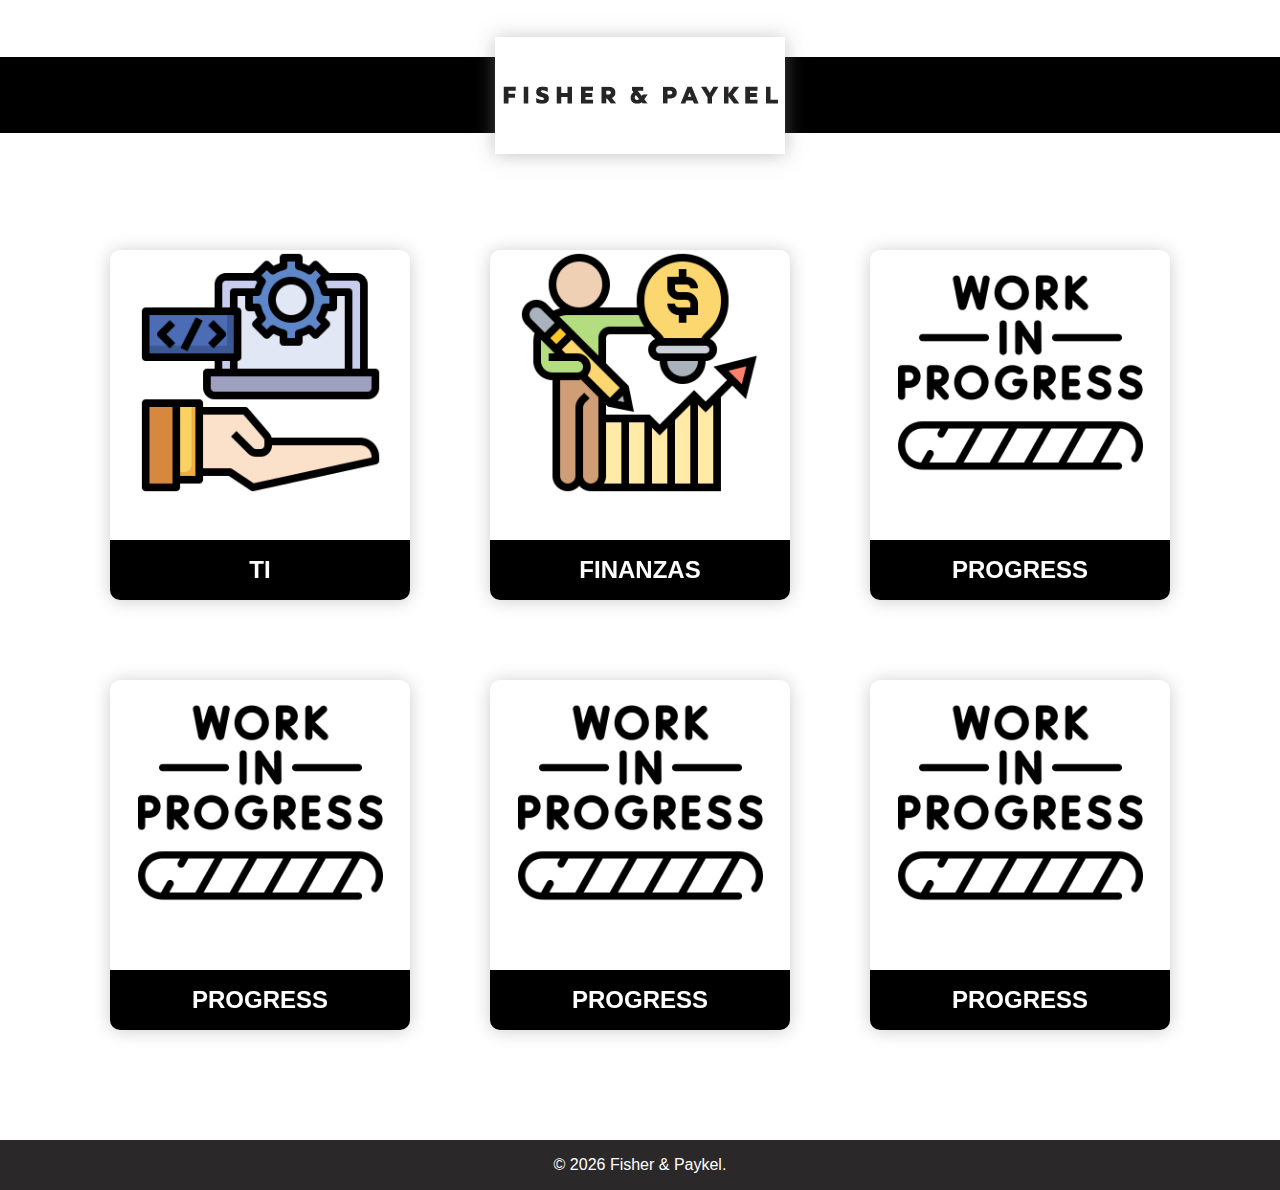
<file: ACTIVOS/index.html>
<!DOCTYPE html>
<html lang="en">

<head>
    <meta charset="UTF-8">
    <meta name="viewport" content="width=device-width, initial-scale=1.0">
    <link rel="stylesheet" href="css/structure.css">
    <link
    rel="icon"
    href="image/F.png"
    sizes="192x192"
  />
    <title>ASSETS</title>
</head>

<body>
    <header>
        <div class="linea-verde"></div>
        <div class="contenedor-imagen">
            <img src="image/fisher.jpg" alt="Imagen" />
        </div>
    </header>
    <main class="mycards">
        <div class="card">
            <a href="home.html">

                <div class="face front">
                    <img src="image/ti.png" alt="" />
                    <div class="info">
                        <h2 style="font-size: 1.5rem;">TI</h2>
                    </div>
                </div>
                <div class="face back">
                </div>

            </a>
        </div>
        <div class="card">
            <a href="">

                <div class="face front">
                    <img src="image/finanzas.png" alt="" />
                    <div class="info">
                        <h2>Finanzas</h2>
                    </div>
                </div>
                <div class="face back">
                </div>

            </a>
        </div>
        <div class="card">
            <a href="">

                <div class="face front">
                    <img alt="" />
                    <div class="info">
                        <h2>Progress</h2>
                    </div>
                </div>
                <div class="face back">
                </div>

            </a>
        </div>
        <div class="card">
            <a href="">

                <div class="face front">
                    <img  alt="" />
                    <div class="info">
                        <h2>Progress</h2>
                    </div>
                </div>
                <div class="face back">
                </div>

            </a>
        </div>
        <div class="card">
            <a href="">

                <div class="face front">
                    <img  alt="" />
                    <div class="info">
                        <h2>Progress</h2>
                    </div>
                </div>
                <div class="face back">
                </div>

            </a>
        </div>
        <div class="card">
            <a href="">

                <div class="face front">
                    <img  alt="" />
                    <div class="info">
                        <h2>Progress</h2>
                    </div>
                </div>
                <div class="face back">
                </div>

            </a>
        </div>
    </main>
    <footer>
        <p>© <span id="year"></span> Fisher & Paykel.</p>
    </footer>
    <script>
        var tsu = document.querySelector("#targetOne");
        var ing = document.querySelector("#targetThree");

        tsu.addEventListener("click", () => {
            window.location = "home_user";
        });
        ing.addEventListener("click", () => {
            window.location = "home_user";
        });
    </script>
    <!--PARTE DEL MAESTRO-->
    <script>
        var tsu = document.querySelector("#adminTagone");
        var ing = document.querySelector("#adminTagonethree");

        tsu.addEventListener("click", () => {
            window.location = "home_admin";
        });
        ing.addEventListener("click", () => {
            window.location = "home_admin";
        });
    </script>
    <script defer>
        function reemplazarImagenesFaltantes() {
            const imagenesSinSrc = document.querySelectorAll('img:not([src])');
            const imagenPredeterminada = 'image/progress.png';
            imagenesSinSrc.forEach(function (img) {
                img.src = imagenPredeterminada;
            });
        }
        document.addEventListener('DOMContentLoaded', reemplazarImagenesFaltantes);
    </script>
    <script src="js/database.js"></script>


</body>

</html>
</file>
<file: ACTIVOS/css/structure.css>
* {
    font-family: Arial, Helvetica, sans-serif;
  }
  
  body {
    position: relative;
    min-height: 100vh;
    padding-bottom: 100px;
    margin: 0;
  }
  
  header {
    background-color: #ffffff;
    display: flex;
    align-items: center;
    justify-content: center;
    height: 190px;
  }
  
  .linea-verde {
    width: 100%;
    height: 2cm;
    background-color: #000000;
    position: relative;
  }
  
  .contenedor-imagen {
    position: absolute;
    /*top: calc(50% - 1cm); La mitad de la altura de la línea */
    left: 50%; /* Centra horizontalmente */
    transform: translateX(-50%);
    background-color: #ffffff;
    width: 290px;
    height: 117px;
    text-align: center;
    box-shadow: 0px 1px 18px 0px rgba(143, 136, 143, 0.5);
    display: flex;
    align-items: center;
    justify-content: center;
  }
  
  .contenedor-imagen img {
    max-width: 100%; /* Asegura que la imagen no se desborde */
    max-height: 100%; /* Asegura que la imagen no se desborde */
    display: block;
    margin: 0 auto;
  }
  
  
  
  .mycards {
    display: flex;
    justify-content: center;
    align-items: center;
    margin: 20px;
    box-sizing: border-box;
    height: 100%; /* Ajusta la altura según tus necesidades */
    flex-wrap: wrap;
  }
  
  .document {
    width: 33.33%;
    box-sizing: border-box;
    text-align: center;
    margin: 25px;
    background-color: #000000;
    box-shadow: 0px 1px 18px 0px rgba(0, 0, 0, 0.2);
    border-radius: 5%;
    cursor: pointer;
  }


  h2{
    font-weight: 700;
    text-transform: uppercase;
  }

  .content{
    background-color: #fff;
    color: #000000;
    padding-bottom: 5px;
    border-radius: 0% 0% 5% 5%;
  }
  
  .document img{
    height: 9cm;
  }



  .cards{
    position: relative;
    width: 300px;
    height: 350px;
    border: none;
    margin: 80px;
  }

  .cards .face{
    position: absolute;
    width: 100%;
    height: 100%;
    backface-visibility: hidden;
    border-radius: 10px;
    overflow: hidden;
    transition: .5s;
  }

  .cards .front{
    transform: perspective(600px) rotateY(0deg);
    box-shadow: 0px 1px 18px 0px rgba(0, 0, 0, 0.2);
  }

  .cards .front img{
    position: absolute;
    width: 100%;
    height: 100%;
    object-fit: cover;
  }

  .cards .front .info{
    position: absolute;
    bottom: 0;
    width: 100%;
    height: 60px;
    line-height: 0;
    color: #fff;
    background-color: #000000;
    text-align: center;
  }

  .cardes{
    position: relative;
    width: 260px;
    height: 260px;
    border: none;
    margin: 51px;
    margin: 0px 50px 50px 50px;
  }

  .informa{
    position: absolute;
    bottom: 0;
    width: 100%;
    height: 60px;
    line-height: 0;
    color: #fff;
    background-color: #000000;
    text-align: center;
    display: flex;
    justify-content: center;
    align-items: center;
  }

  .cards .back{
    transform: perspective(600px) rotateY(180deg);
    padding: 15px;
    color: #f3f3f3;
    display: flex;
    flex-direction: column;
    justify-content: center;
    text-align: center;
    box-shadow: 0px 1px 18px 0px rgba(0, 0, 0, 0.2);
  }

  .cards .back .link{
    border-top: soid 1px #f3f3f3;
    height: 50%;
    line-height: 50px;
  }

  .cards .back .link a{
    color: #f3f3f3;
  }

  .cards .back h2{
    font-size: 20px;
    margin: auto;
    letter-spacing: 1px;
  }

  .cards:hover .front {
    transform: perspective(600px) rotateY(180deg);
  }

  .cards:hover .back {
    transform: perspective(600px) rotateY(360deg);
  }

  .card{
    position: relative;
    width: 300px;
    height: 350px;
    border: none;
    margin: 40px;
  }

  .card .face{
    position: absolute;
    width: 100%;
    height: 100%;
    backface-visibility: hidden;
    border-radius: 10px;
    overflow: hidden;
    transition: .5s;
  }

  .card .front{
    transform: perspective(600px) rotateY(0deg);
    box-shadow: 0px 1px 18px 0px rgba(0, 0, 0, 0.2);
  }

  .card .front img{
    position: absolute;
    width: 100%;
    height: 70%;
    object-fit: contain;
  }

  .card .front .info{
    position: absolute;
    bottom: 0;
    width: 100%;
    height: 60px;
    line-height: 0;
    color: #fff;
    background-color: #000000;
    text-align: center;
    display: flex;
    justify-content: center;
    align-items: center;
  }

  .card .back{
    transform: perspective(600px) rotateY(180deg);
    padding: 15px;
    color: #f3f3f3;
    display: flex;
    flex-direction: column;
    justify-content: center;
    text-align: center;
    box-shadow: 0px 1px 18px 0px rgba(0, 0, 0, 0.2);
  }

  .card .back .link{
    border-top: soid 1px #f3f3f3;
    height: 50%;
    line-height: 50px;
  }

  .card .back .link a{
    color: #f3f3f3;
  }

  .card .back h2{
    font-size: 20px;
    margin: auto;
    letter-spacing: 1px;
  }

    .cardes .face{
    position: absolute;
    width: 100%;
    height: 100%;
    backface-visibility: hidden;
    border-radius: 10px;
    overflow: hidden;
    transition: .5s;
  }

  .cardes .front{
    transform: perspective(600px) rotateY(0deg);
    box-shadow: 0px 1px 18px 0px rgba(0, 0, 0, 0.2);
  }

  .cardes .front img{
    position: absolute;
    width: 100%;
    height: 100%;
    object-fit: cover;
  }

  .cardes .front .info{
    position: absolute;
    bottom: 0;
    width: 100%;
    height: 60px;
    line-height: 0;
    color: #fff;
    background-color: #000000;
    text-align: center;
    display: flex;
    justify-content: center;
    align-items: center;
  }

  .cardes .back{
    transform: perspective(600px) rotateY(180deg);
    padding: 15px;
    color: #f3f3f3;
    display: flex;
    flex-direction: column;
    justify-content: center;
    text-align: center;
    box-shadow: 0px 1px 18px 0px rgba(0, 0, 0, 0.2);
  }

  .cardes .back .link{
    border-top: soid 1px #f3f3f3;
    height: 50%;
    line-height: 50px;
  }

  .cardes .back .link a{
    color: #f3f3f3;
  }

  .cardes .back h2{
    font-size: 20px;
    margin: auto;
    letter-spacing: 1px;
  }



  footer {
    position: absolute;
    bottom: 0;
    left: 0;
    width: 100%;
    height: 50px;
    background-color: #2b282a;
    text-align: center;
  }

  footer > p{
    color: #fff;
    margin-top: 1rem;
  }

  .entornos, .desarrollo{
    height: 50%;
    align-items: center;
    display: flex;
    background: #fff;
    color: #000000;
    border-radius: 5px;
    cursor: pointer;
    border: none;
    text-decoration: none;
  }

  .entornos:hover{
    transition: 0.5s ease-in-out;
    background-color: #000000;
    color: #fff;
  } 
  
  .desarrollo:hover{
    transition: 0.5s ease-in-out;
    background-color: #000000;
    color: #fff;
  }

  header > i{
    color: #fff;
  }
</file>
